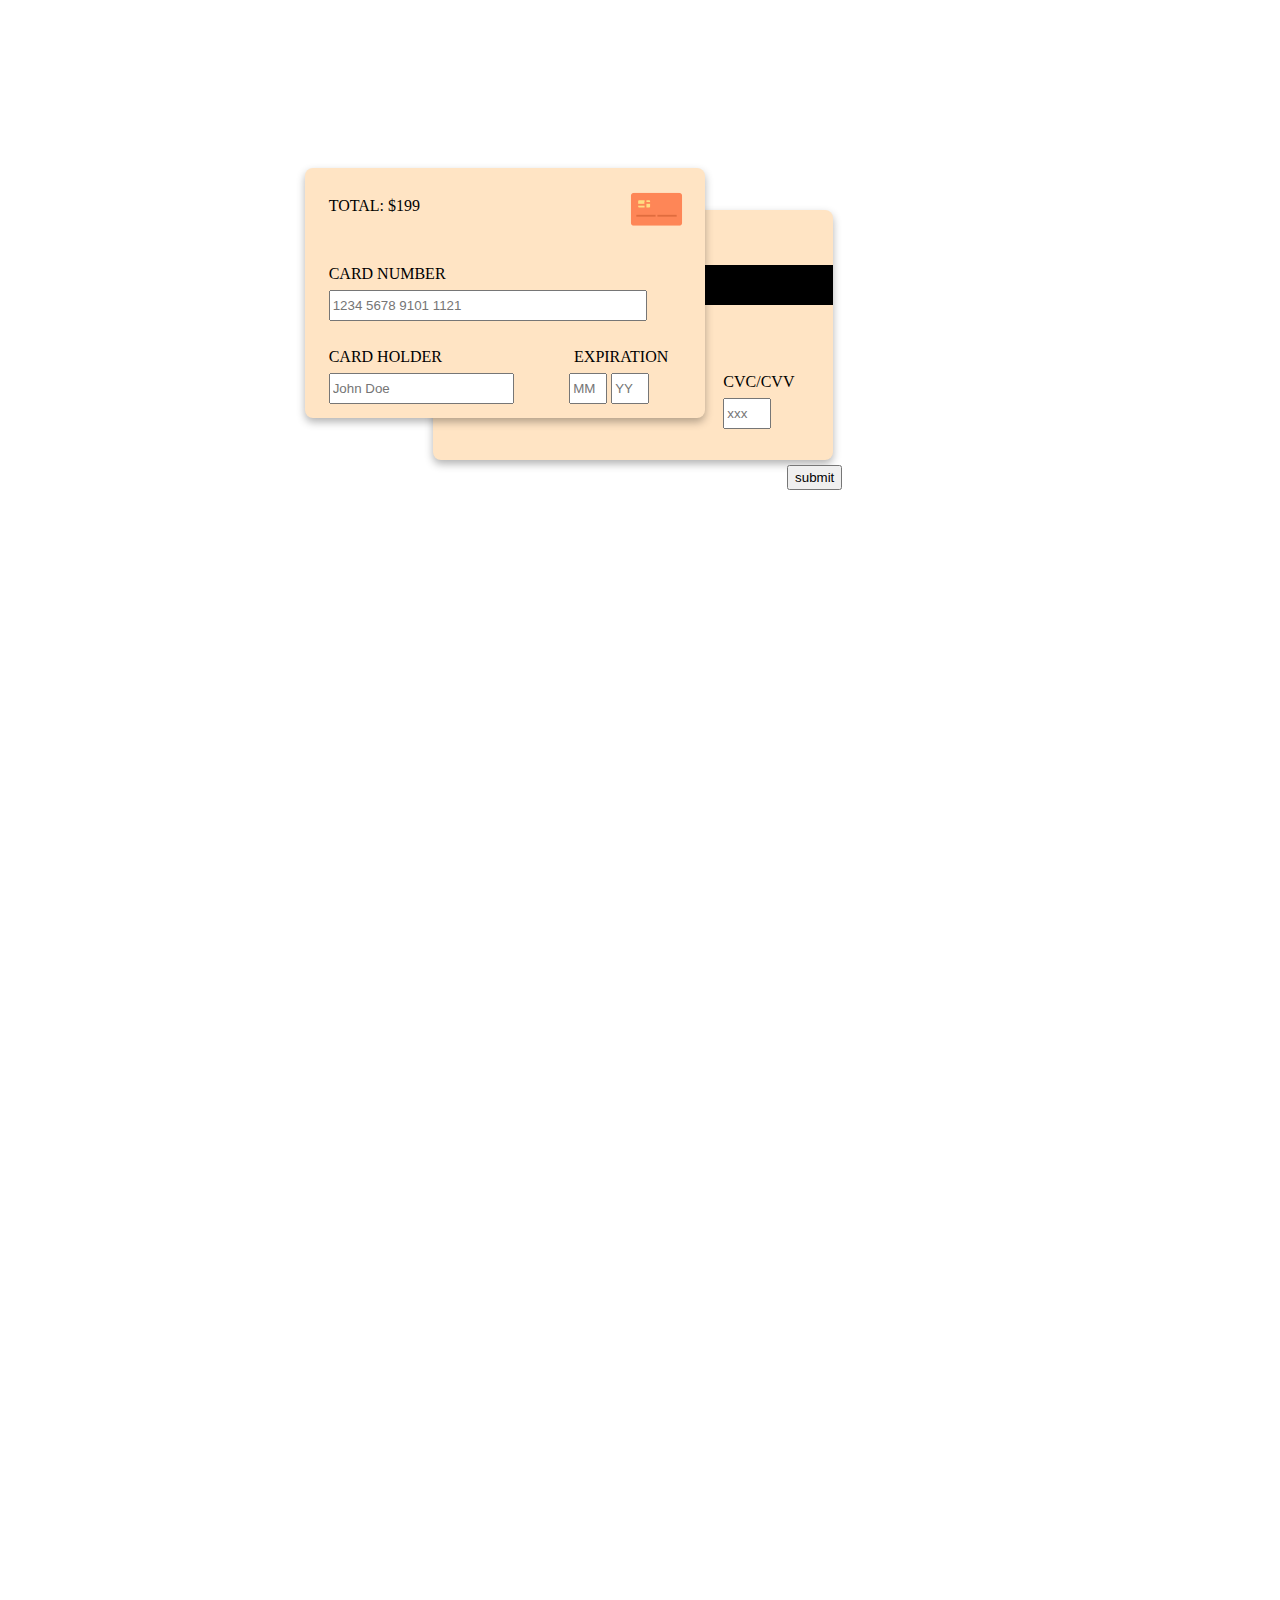
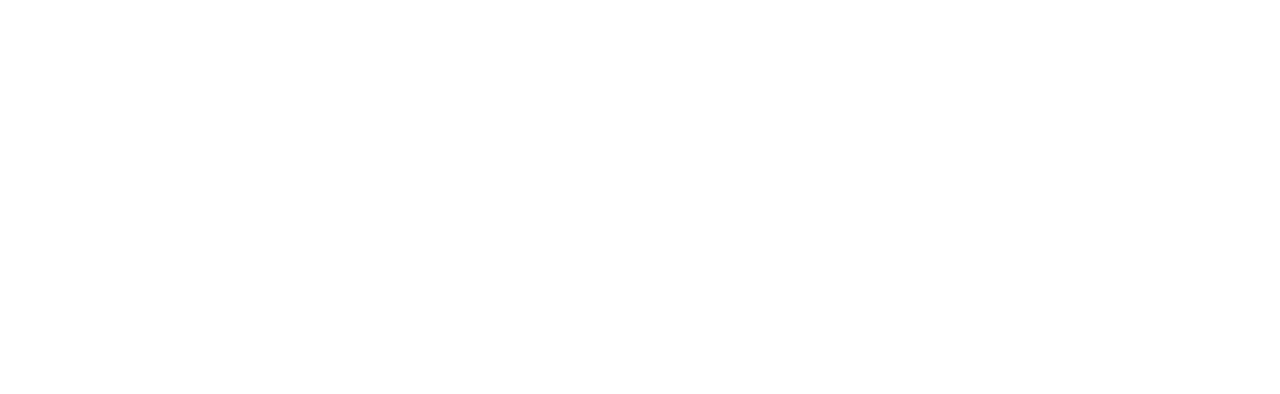
<file: creditcard/index.html>
<!DOCTYPE html>
<html lang="en">
<head>
    <meta charset="UTF-8">
    <meta http-equiv="X-UA-Compatible" content="IE=edge">
    <meta name="viewport" content="width=device-width, initial-scale=1.0">
    <title>Document</title>
    <link rel="icon" href="images/favicon.ico">
    <link rel="stylesheet" href="styles/style.css">
</head>
<body>
    <form action="#" method="post">
        <div class="front">
            <div id="total">
                <label for="total">TOTAL: $199</label>
            </div>

            <div id="images">
                <img class="card-image"src="[data-uri]" height="55px">
            </div>

            <div id="cardn">
                <label for="card-number">CARD NUMBER</label>
                <input type="text" placeholder="1234 5678 9101 1121">
            </div>

            <div id="card-holder">
                <label for="card-holder">CARD HOLDER</label>
                <input type="text" placeholder="John Doe">
            </div>

            <div id="expiration">
                <label for="expiration">EXPIRATION</label>
                <input type="text" id="expiration-mm" name="expiration-mm" placeholder="MM">
                <input type="text" id="expiration-yy" name="expiration-yy" placeholder="YY">
            </div>
        </div>

        <div class="back">
            <div id="black-line">

            </div>

            <div id="cvc-cvv">
                <label for="cvc/cvv">CVC/CVV</label> 
                <input type="text" placeholder="xxx">
            </div>
        </div>

        <div id="sub">
            <input type="submit" value="submit">
        </div>
    </form>
</body>
</html>
</file>
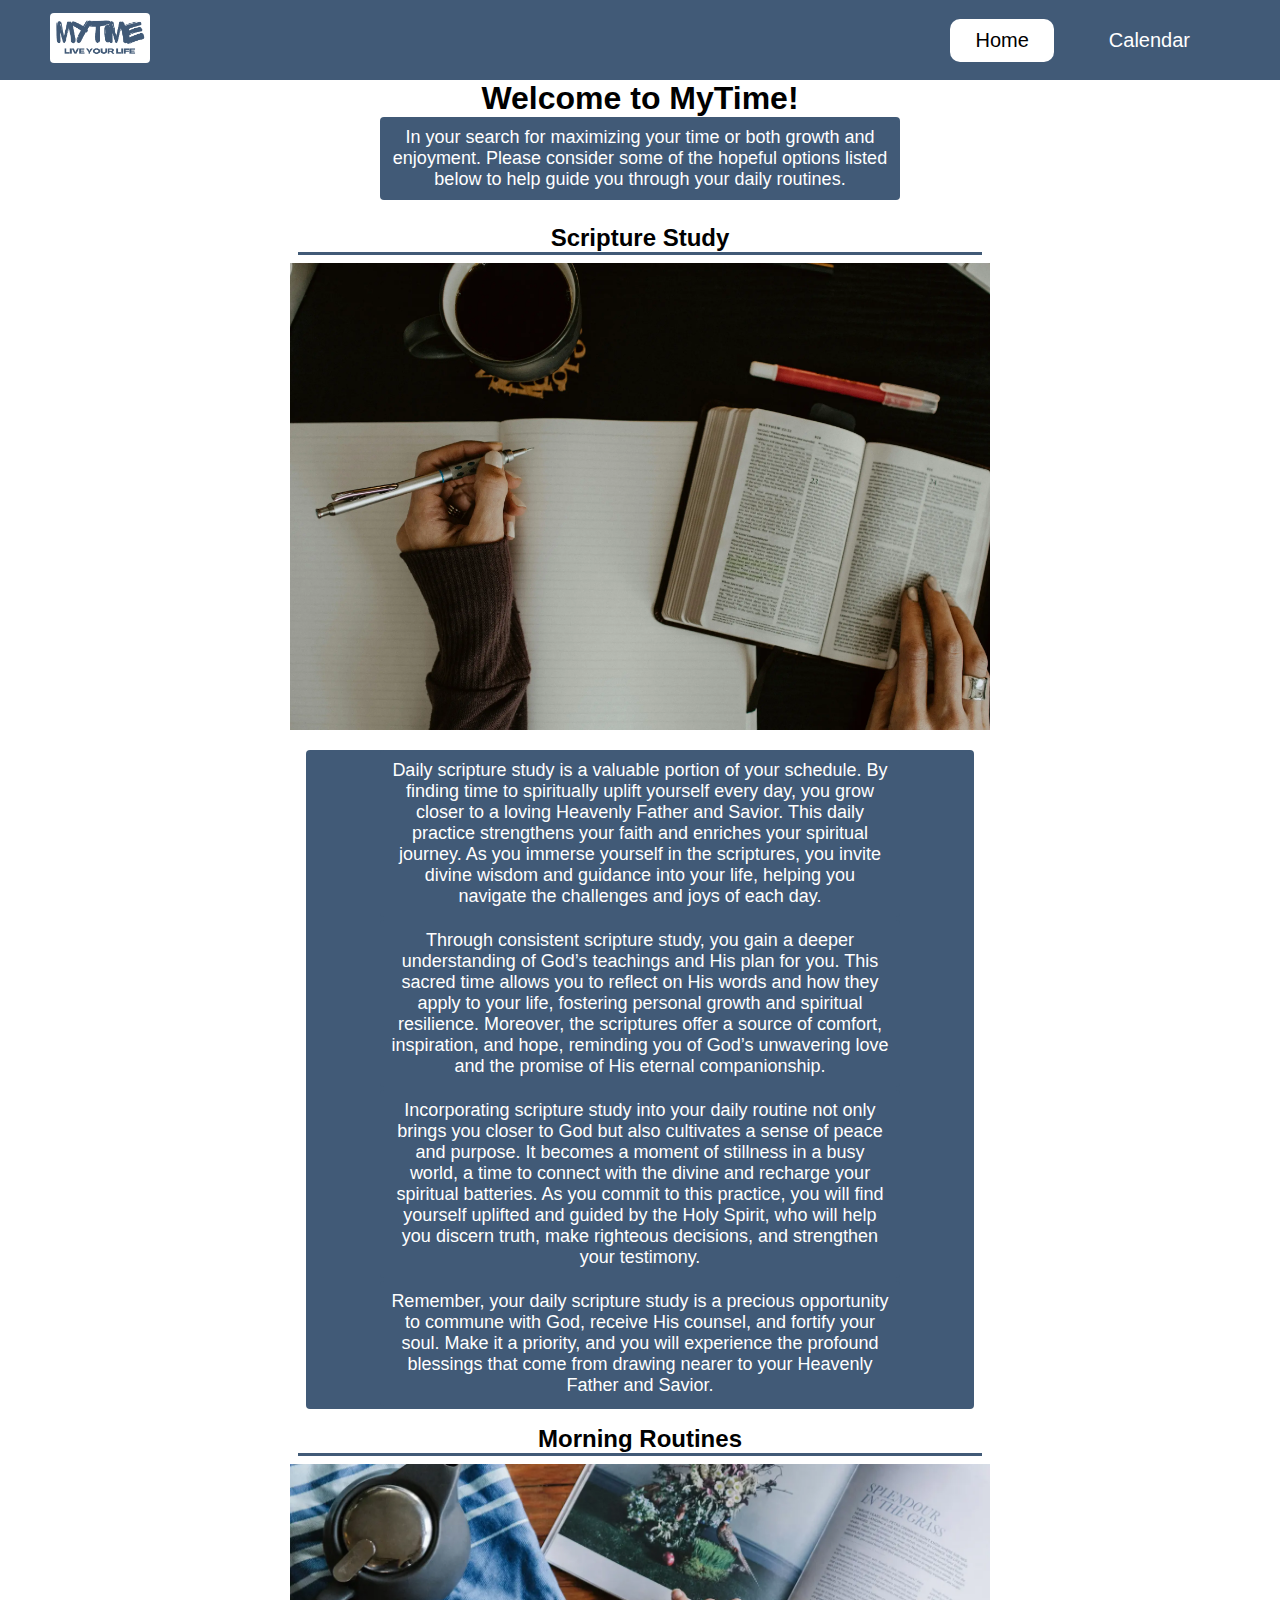
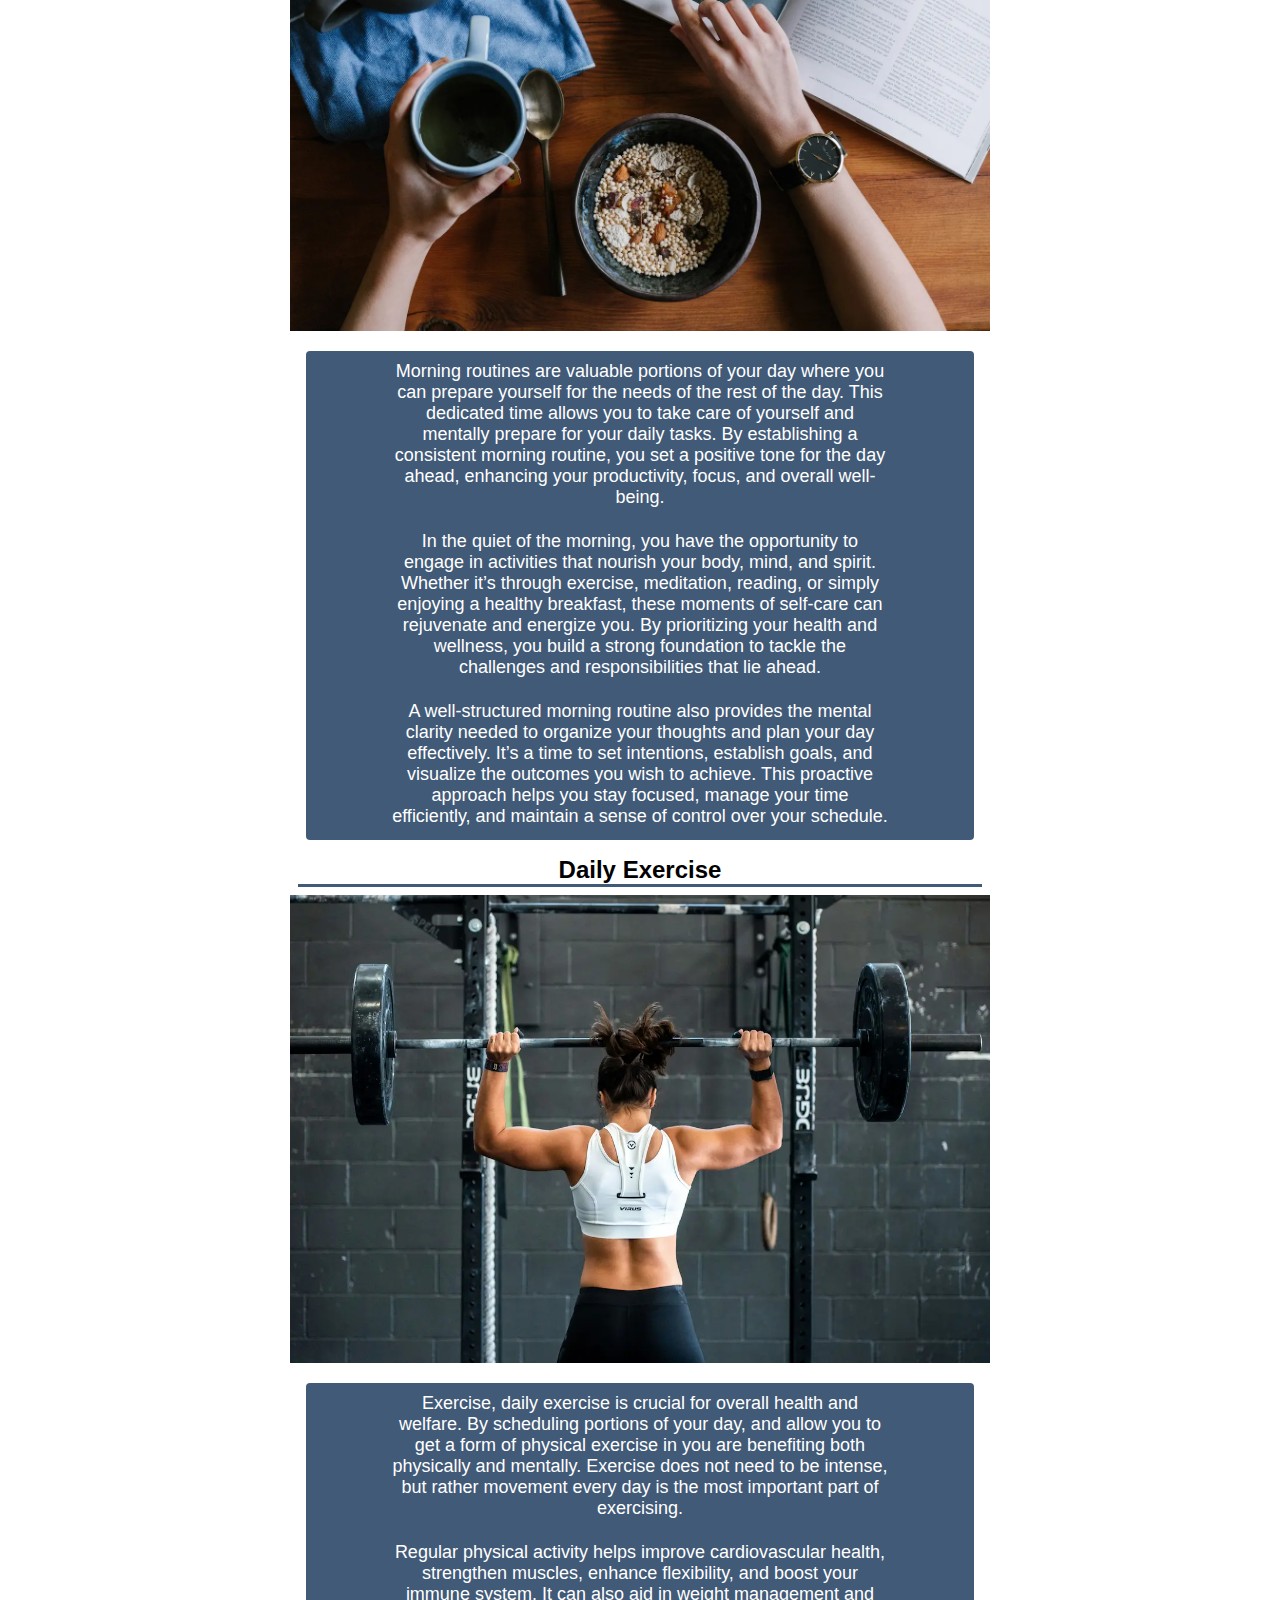
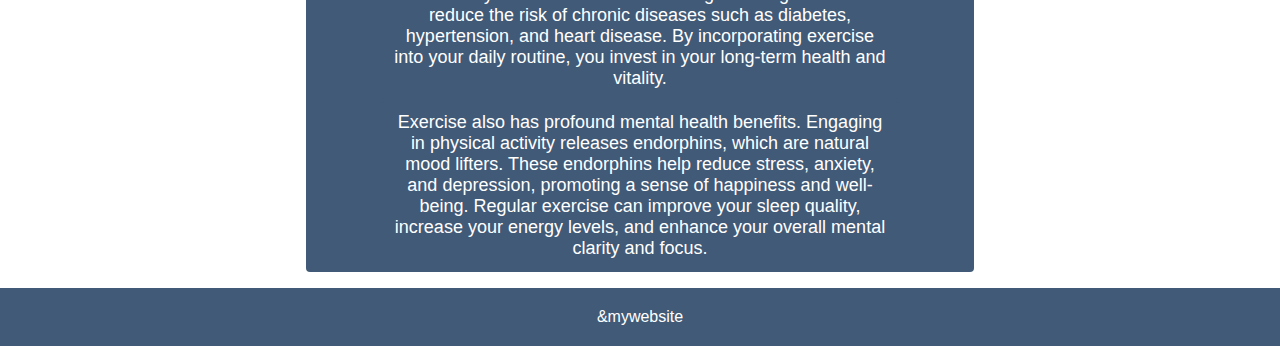
<file: final-project/index.html>
<!-- https://mosiahvb.github.io/wdd131/final-project/index.html -->

<!DOCTYPE html>
<html lang="en">
<head>
    <meta charset="UTF-8">
    <meta http-equiv="X-UA-Compatible" content="IE=edge">
    <meta name="viewport" content="width=device-width, initial-scale=1.0">
    <title>MyTime</title>

    <link rel="stylesheet" href="styles/header_footer.css">
    <link rel="stylesheet" href="styles/styles.css">
    <script src="scripts/header.js" defer></script>
</head>
<body>
    
    <header>
        <div class="logo"><img src="img/MYtime.png" alt="my time logo"></div>
        <div class="hamburger">
            <div class="line"></div>
            <div class="line"></div>
            <div class="line"></div>
        </div>

        <nav class="nav-bar">
            <ul>
                <li>
                    <a href="index.html" class="active">Home</a>
                </li>

                <li>
                    <a href="calendar.html">Calendar</a>
                </li>
            </ul>
        </nav>

    </header>


    <main>
        <h1>Welcome to MyTime!</h1>
        <p>In your search for maximizing your time or both growth and enjoyment. Please consider some of the hopeful options listed below to help guide you through your daily routines. </p>

        <section class="contant">
            <div>
                <h2>Scripture Study</h2>
                <img src="img/scripture-study.webp" alt="someone reading there scripts" loading="lazy">
                <section >
                    <p>Daily scripture study is a valuable portion of your schedule. By finding time to spiritually uplift yourself every day, you grow closer to a loving Heavenly Father and Savior. This daily practice strengthens your faith and enriches your spiritual journey. As you immerse yourself in the scriptures, you invite divine wisdom and guidance into your life, helping you navigate the challenges and joys of each day.</p>
                    <p>Through consistent scripture study, you gain a deeper understanding of God’s teachings and His plan for you. This sacred time allows you to reflect on His words and how they apply to your life, fostering personal growth and spiritual resilience. Moreover, the scriptures offer a source of comfort, inspiration, and hope, reminding you of God’s unwavering love and the promise of His eternal companionship.</p>
                    <p>Incorporating scripture study into your daily routine not only brings you closer to God but also cultivates a sense of peace and purpose. It becomes a moment of stillness in a busy world, a time to connect with the divine and recharge your spiritual batteries. As you commit to this practice, you will find yourself uplifted and guided by the Holy Spirit, who will help you discern truth, make righteous decisions, and strengthen your testimony.</p>
                    <p>Remember, your daily scripture study is a precious opportunity to commune with God, receive His counsel, and fortify your soul. Make it a priority, and you will experience the profound blessings that come from drawing nearer to your Heavenly Father and Savior.</p>
                </section>
            </div>

            <div>
                <h2>Morning Routines</h2>
                <img src="img/morning-routine.webp" alt="someone eating breakfast and reading a book" loading="lazy">
                <section >
                    <p>Morning routines are valuable portions of your day where you can prepare yourself for the needs of the rest of the day. This dedicated time allows you to take care of yourself and mentally prepare for your daily tasks. By establishing a consistent morning routine, you set a positive tone for the day ahead, enhancing your productivity, focus, and overall well-being.</p>
                    <p>In the quiet of the morning, you have the opportunity to engage in activities that nourish your body, mind, and spirit. Whether it’s through exercise, meditation, reading, or simply enjoying a healthy breakfast, these moments of self-care can rejuvenate and energize you. By prioritizing your health and wellness, you build a strong foundation to tackle the challenges and responsibilities that lie ahead.</p>
                    <p>A well-structured morning routine also provides the mental clarity needed to organize your thoughts and plan your day effectively. It’s a time to set intentions, establish goals, and visualize the outcomes you wish to achieve. This proactive approach helps you stay focused, manage your time efficiently, and maintain a sense of control over your schedule.</p>
                </section>
            </div>

            <div>
                <h2>Daily Exercise </h2>
                <img src="img/exercise.webp" alt="someone lifting weights" loading="lazy">
                <section >
                    <p>Exercise, daily exercise is crucial for overall health and welfare. By scheduling portions of your day, and allow you to get a form of physical exercise in you are benefiting both physically and mentally. Exercise does not need to be intense, but rather movement every day is the most important part of exercising.</p>
                    <p>Regular physical activity helps improve cardiovascular health, strengthen muscles, enhance flexibility, and boost your immune system. It can also aid in weight management and reduce the risk of chronic diseases such as diabetes, hypertension, and heart disease. By incorporating exercise into your daily routine, you invest in your long-term health and vitality.</p>
                    <p>Exercise also has profound mental health benefits. Engaging in physical activity releases endorphins, which are natural mood lifters. These endorphins help reduce stress, anxiety, and depression, promoting a sense of happiness and well-being. Regular exercise can improve your sleep quality, increase your energy levels, and enhance your overall mental clarity and focus.</p>
                </section>
            </div>

        </section>


    </main>


   <footer>
        <p>&mywebsite</p>
    </footer> 
    
</body>
</html>
</file>
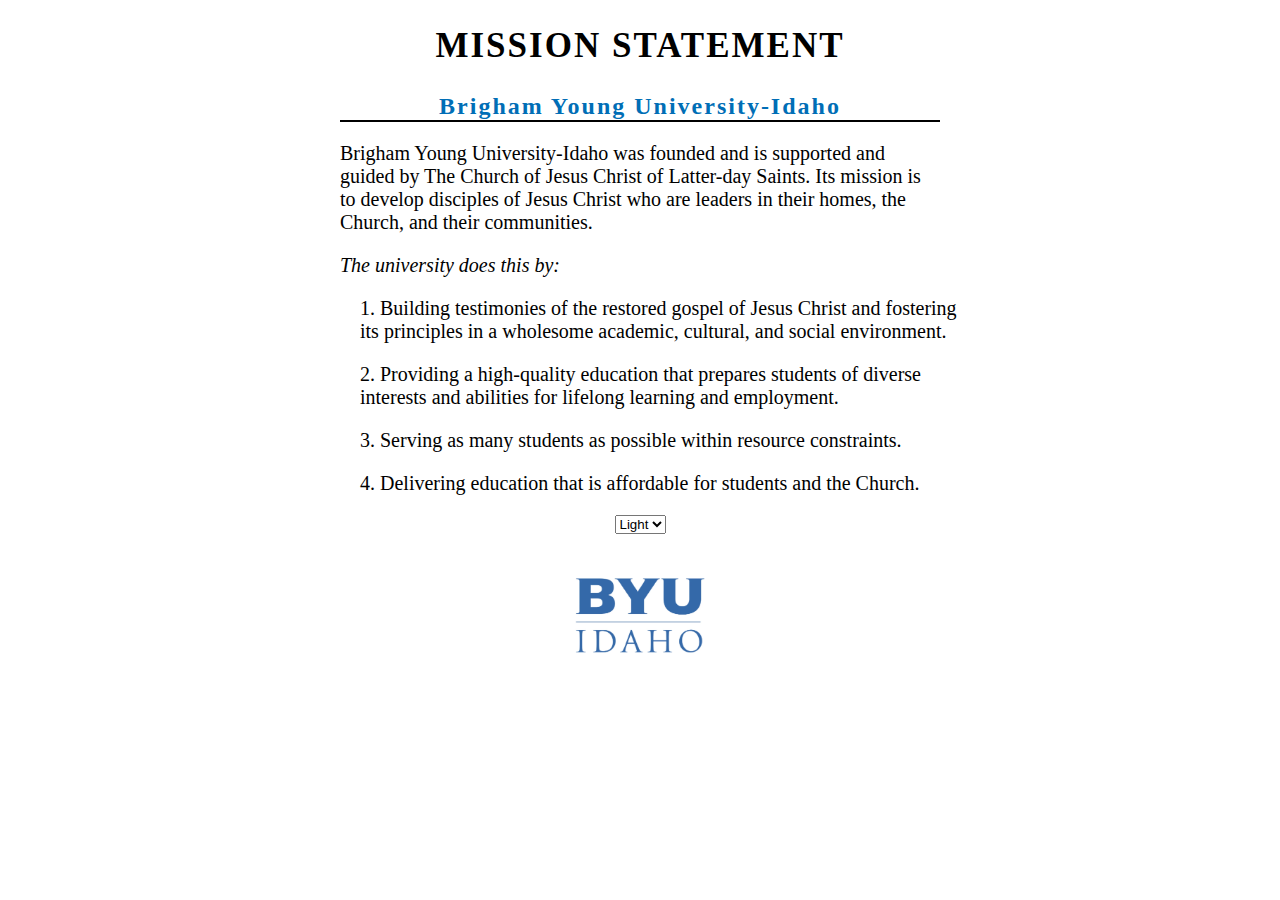
<file: mission/index.html>
<!--https://mosiahvb.github.io/wdd131/mission/-->
<!DOCTYPE html>
<html lang="en">
<head>
    <meta charset="UTF-8">
    <meta http-equiv="X-UA-Compatible" content="IE=edge">
    <meta name="viewport" content="width=device-width, initial-scale=1.0">
    <title> Mission Statement</title>
    <meta name="description" content="week, one assignment, mission statement! ">
    <meta name="author" content="Mosiah Valdez">
    <link rel="stylesheet" href="styles/styles.css">
    <script src="scripts/mission.js" defer></script>
</head>
<body>
    <header>
        <h1>MISSION STATEMENT</h1>
        <h2>Brigham Young University-Idaho</h2>
    </header>

    <body>
        <p>Brigham Young University-Idaho was founded and is supported and guided by The Church of Jesus Christ of Latter-day Saints. Its mission is to develop disciples of Jesus Christ who are leaders in their homes, the Church, and their communities.</p>
        
        <p class="italicized">The university does this by:</p>
        <div>
            <p>1. Building testimonies of the restored gospel of Jesus Christ and fostering its principles in a wholesome academic, cultural, and social environment.</p>
            <p>2. Providing a high-quality education that prepares students of diverse interests and abilities for lifelong learning and employment.</p>
            <p>3. Serving as many students as possible within resource constraints.</p>
            <p>4. Delivering education that is affordable for students and the Church.</p>
        </div>

        <select name="color" id="background-color">
            <option value="light">Light</option>
            <option value="dark">Dark</option>
        </select>
        
    </body>

    <footer>
        <img src="images/byui-logo_blue.webp" alt="Brigham Young University logo">
    </footer>
</body>
</html>
</file>
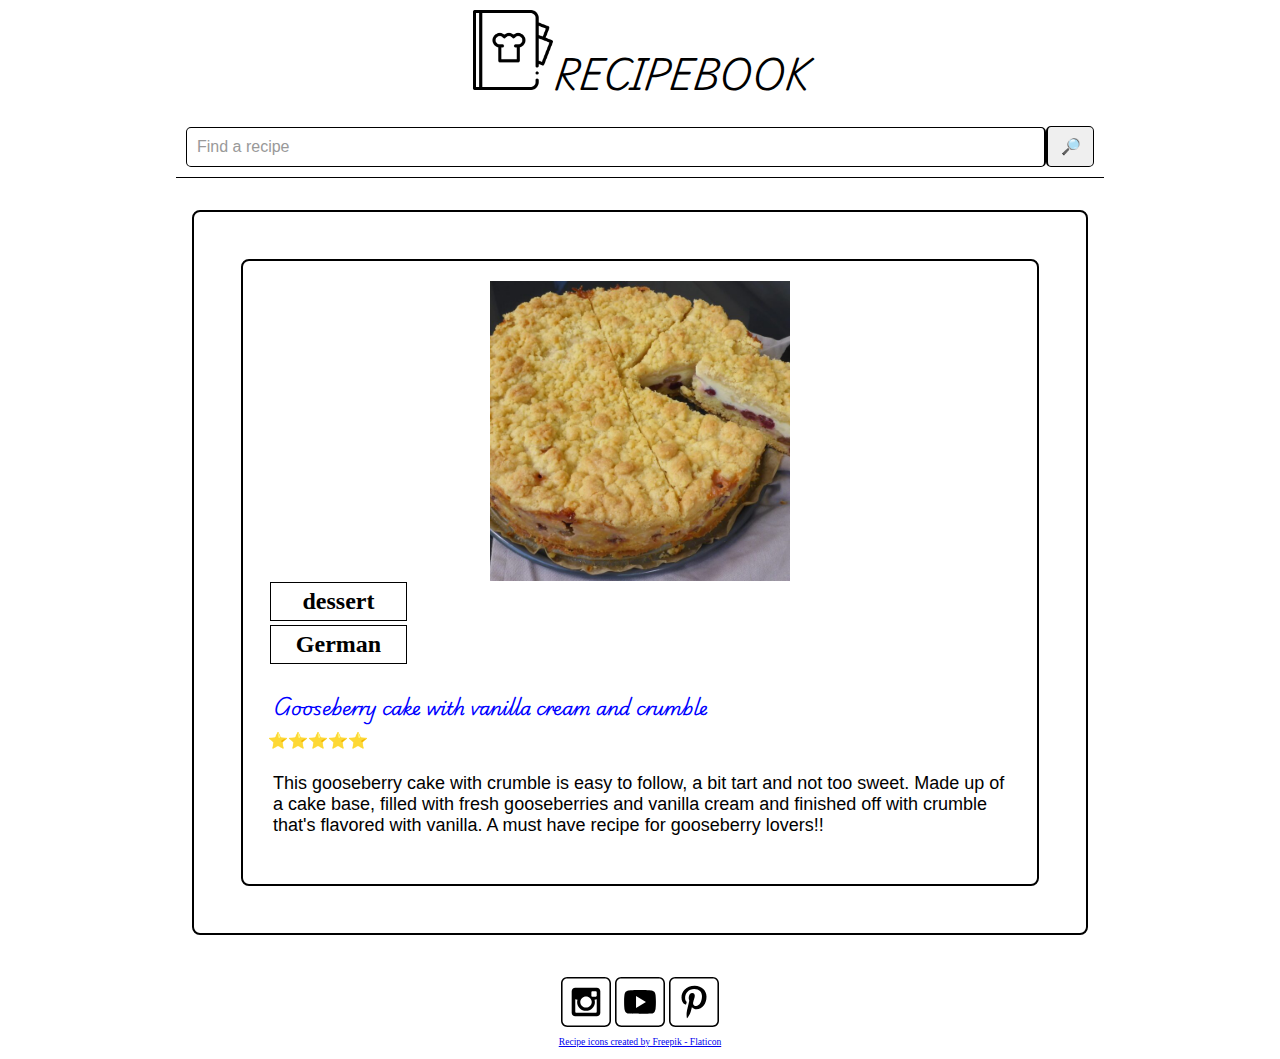
<file: recipes/index.html>
<!--https://mosiahvb.github.io/wdd131/recipes/index.html-->
<!DOCTYPE html>
<html lang="en">
<head>
    <meta charset="UTF-8">
    <meta http-equiv="X-UA-Compatible" content="IE=edge">
    <meta name="viewport" content="width=device-width, initial-scale=1.0">
    <title>recipes</title>
    <meta property="og:title" content="recipes">
    <meta property="og:type" content="website" />
    <meta property="og:description" content="this page holds recipes for a variety of delicious foods">
    <meta property="og:image" content="/Users/mosiahvaldez-bates/Desktop/Spring semester 2024/wdd-131/wdd131/recipes/images/apple-crisp.jpg">
    <meta property="og:url" content="https://mosiahvb.github.io/wdd131/recipes/index.html">
    <meta name="twitter:card" content="/Users/mosiahvaldez-bates/Desktop/Spring semester 2024/wdd-131/wdd131/recipes/images/black-beans-and-rice.jpg">
    <link rel="stylesheet" href="styles/recipes.css">
    <link rel="icon" href="images/favicon.ico">
    <script src="scripts/main.js" type="module" defer></script>

</head>
<body>
    <header>
        <img class="logo" src="images/recipe-book.png" alt="Image of a recipe book">
        <h1>RECIPEBOOK</h1>
    </header>

    <main>
        <form action="">
            <input type="text" id="search" placeholder="Find a recipe">
            <button type="submit" id="submit">🔎</button>
        </form>


        <div class="recipes" id="recipes">
            
        </div>

    </main>

    <footer>
        <div class="social">
            <!-- Social media icons provided under CC from https://www.iconfinder.com/AlfredoCreates  -->
            <a href="#"><img src="images/instagram_icon.svg" alt="instagram icon"></a>
            <a href="#"><img src="images/youtube_icon.svg" alt="youtube icon"></a>
            <a href="#"><img src="images/pinterest_icon.svg" alt="pinterest icon"></a>
        </div>

        <div class="link">
            <a href="https://www.flaticon.com/free-icons/recipe" title="recipe icons">Recipe icons created by Freepik - Flaticon</a>
        </div> 
    </footer>
</body>
</html>
</file>
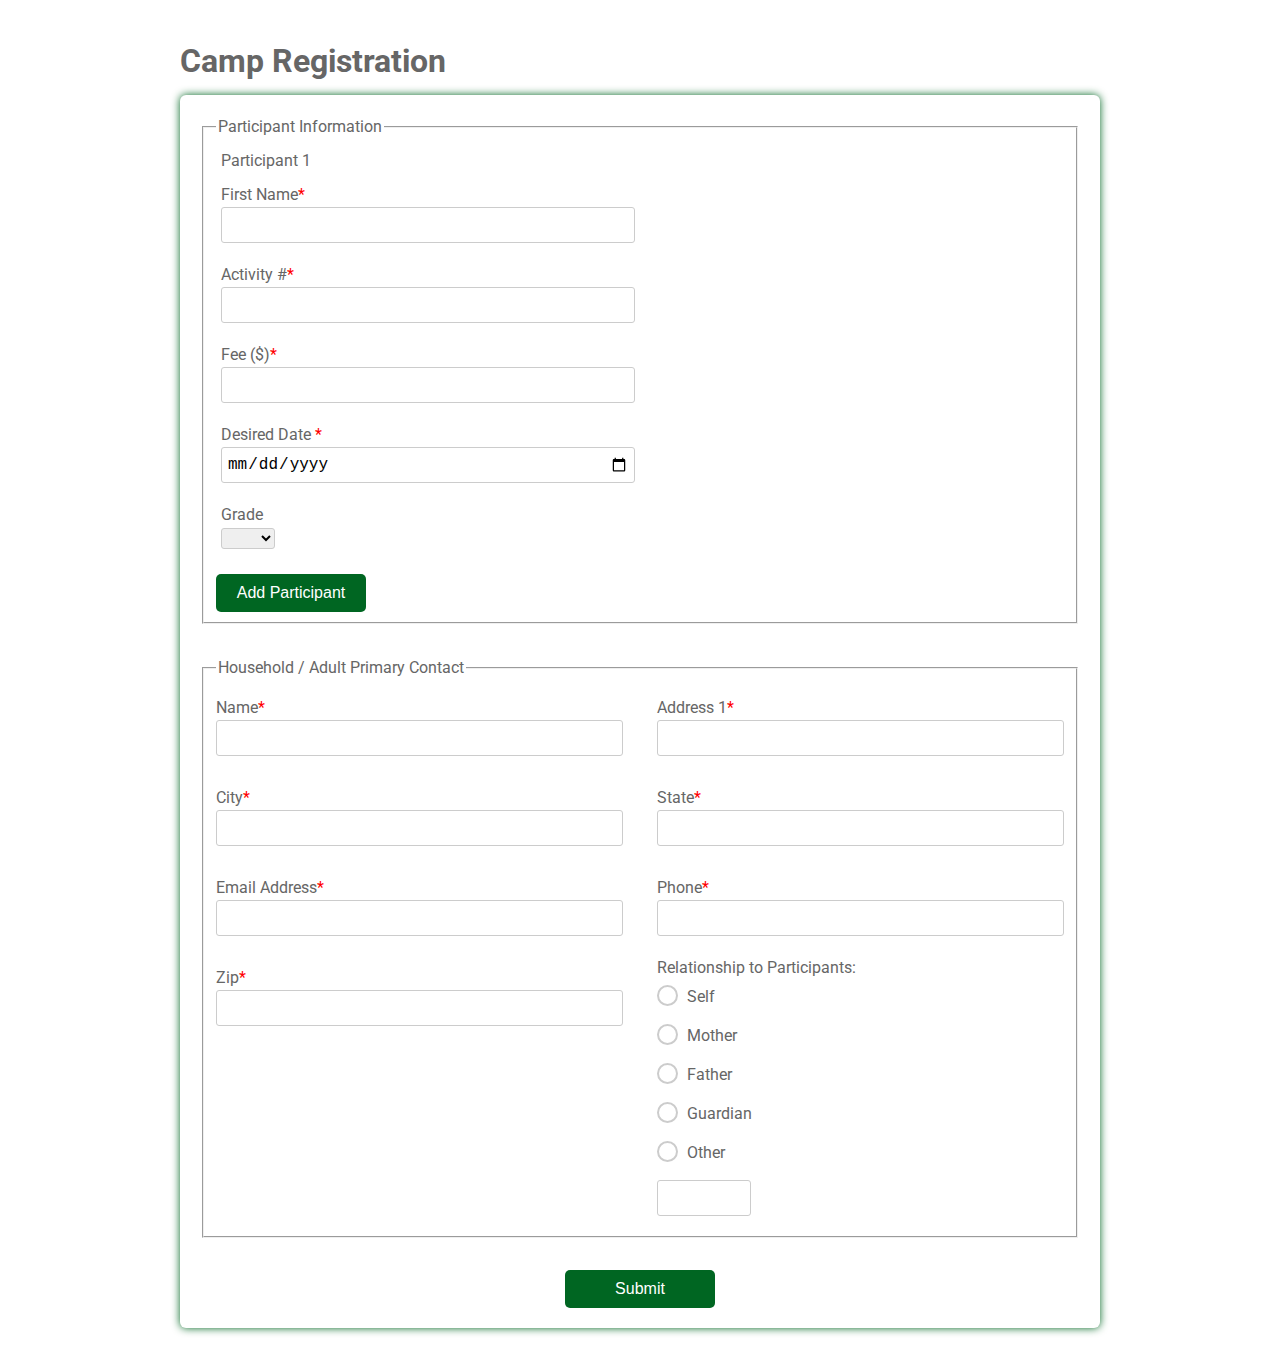
<file: register/index.html>
<!DOCTYPE html>
<html>
  <!--https://mosiahvb.github.io/wdd131/register/index.html-->
  <head>
    <title>Camp Registration</title>
    <meta charset="UTF-8">
    <meta http-equiv="X-UA-Compatible" content="IE=edge">
    <meta name="viewport" content="width=device-width, initial-scale=1.0">
    <link rel="icon" href="images/favicon.ico">
    <link
      href="https://fonts.googleapis.com/css?family=Roboto:300,400,500,700"
      rel="stylesheet"
    />
    <link rel="stylesheet" href="styles/register.css" />
    <script src="scripts/register.js" type="module"></script>
  </head>
  <body>
    <div class="testbox">
      <h1>Camp Registration</h1>
      <form>
        <fieldset class="participants" id="participants">
          <legend>Participant Information</legend>
          <section class="participant1">
            <p>Participant 1</p>
            <div class="item">
              <label for="fname"> First Name<span>*</span></label>
              <input id="fname" type="text" name="fname" value="" required />
            </div>
            <div class="item activities">
              <label for="activity">Activity #<span>*</span></label>
              <input id="activity" type="text" name="activity" />
            </div>
            <div class="item">
              <label for="fee">Fee ($)<span>*</span></label>
              <input id="fee" type="number" name="fee" />
            </div>
            <div class="item">
              <label for="date">Desired Date <span>*</span></label>
              <input id="date" type="date" name="date" />
            </div>
            <div class="item">
              <p>Grade</p>
              <select>
                <option selected value="" disabled selected></option>
                <option value="1">1st</option>
                <option value="2">2nd</option>
                <option value="3">3rd</option>
                <option value="4">4th</option>
                <option value="5">5th</option>
                <option value="6">6th</option>
                <option value="7">7th</option>
                <option value="8">8th</option>
                <option value="9">9th</option>
                <option value="10">10th</option>
                <option value="11">11th</option>
                <option value="12">12th</option>
              </select>
            </div>
          </section>
          <!-- ADDING THE NEW Section here -->

          <button type="button" id="add">Add Participant</button>
        </fieldset>

        <fieldset>
          <legend>Household / Adult Primary Contact</legend>
          <div class="columns">
            <div class="item">
              <label for="adult_name">Name<span>*</span></label>
              <input id="adult_name" type="text" name="adult_name" />
            </div>

            <div class="item">
              <label for="address1">Address 1<span>*</span></label>
              <input id="address1" type="text" name="address1" />
            </div>

            <div class="item">
              <label for="city">City<span>*</span></label>
              <input id="city" type="text" name="city" />
            </div>
            <div class="item">
              <label for="state">State<span>*</span></label>
              <input id="state" type="text" name="state" />
            </div>
            <div class="item">
              <label for="eaddress">Email Address<span>*</span></label>
              <input id="eaddress" type="text" name="eaddress" />
            </div>
            <div class="item">
              <label for="phone">Phone<span>*</span></label>
              <input id="phone" type="tel" name="phone" />
            </div>
            <div class="item">
              <label for="zip">Zip<span>*</span></label>
              <input id="zip" type="text" name="zip" />
            </div>

            <div class="question">
              <label>Relationship to Participants:</label>
              <div class="question-answer">
                <div>
                  <input
                    type="radio"
                    value="self"
                    id="radio_3"
                    name="relationship"
                  />
                  <label for="radio_3" class="radio"><span>Self</span></label>
                </div>
                <div>
                  <input
                    type="radio"
                    value="mother"
                    id="radio_4"
                    name="relationship"
                  />
                  <label for="radio_4" class="radio"><span>Mother</span></label>
                </div>
                <div>
                  <input
                    type="radio"
                    value="father"
                    id="radio_5"
                    name="relationship"
                  />
                  <label for="radio_5" class="radio"><span>Father</span></label>
                </div>
                <div>
                  <input
                    type="radio"
                    value="guardian"
                    id="radio_6"
                    name="relationship"
                  />
                  <label for="radio_6" class="radio"
                    ><span>Guardian</span></label
                  >
                </div>
                <div>
                  <input
                    type="radio"
                    value="other"
                    id="radio_7"
                    name="relationship"
                  />
                  <label for="radio_7" class="radio"><span>Other</span></label>
                  <input type="text" />
                </div>
              </div>
            </div>
          </div>
        </fieldset>
        <div class="btn-block">
          <button type="submit" id="submitButton">Submit</button>
        </div>
      </form>
      <section id="summary"></section>
    </div>
  </body>
</html>
</file>
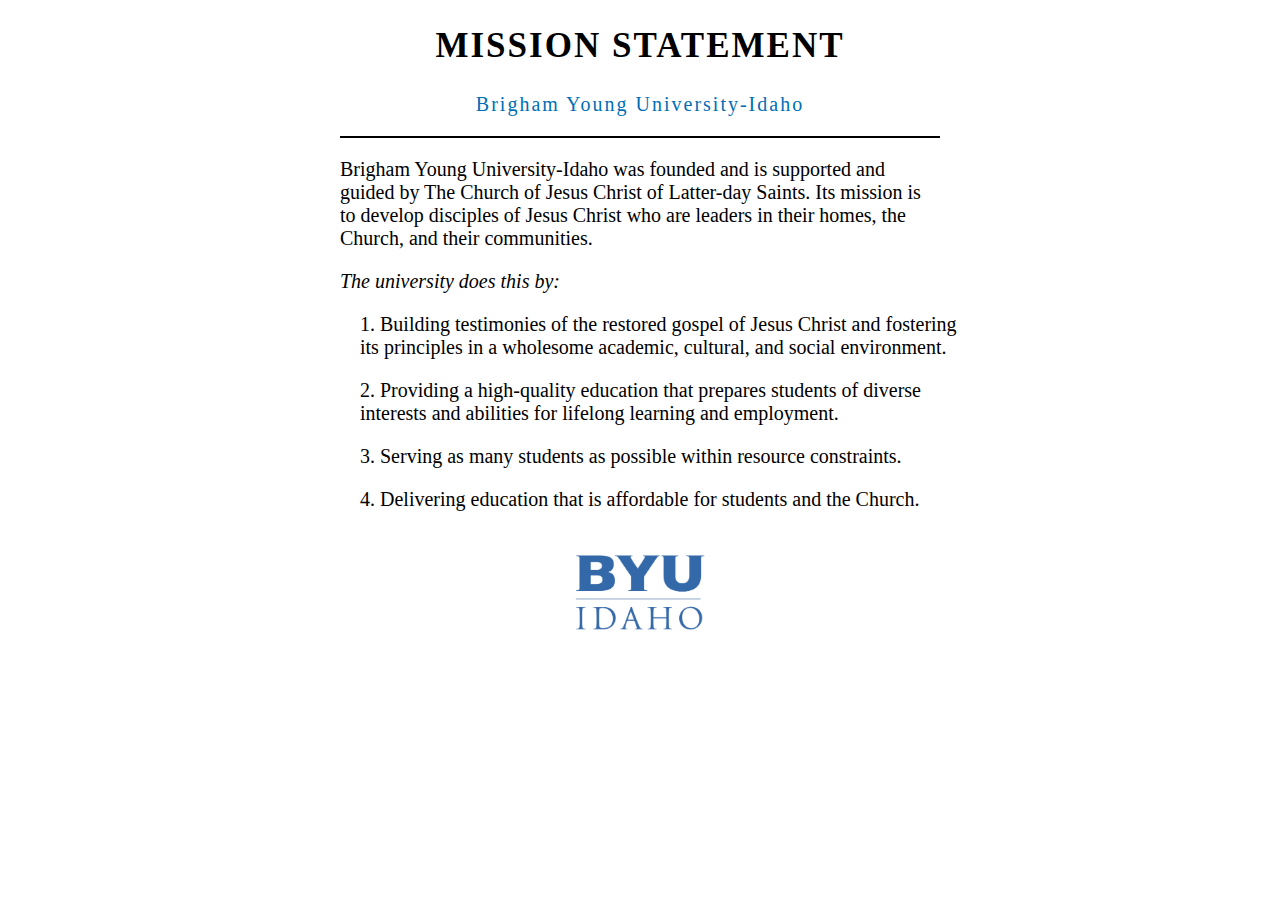
<file: w1/mission/index.html>
<!DOCTYPE html>
<html lang="en">
<head>
    <meta charset="UTF-8">
    <meta http-equiv="X-UA-Compatible" content="IE=edge">
    <meta name="viewport" content="width=device-width, initial-scale=1.0">
    <title> Mission Statement</title>
    <meta name="description" content="week, one assignment, mission statement! ">
    <meta name="author" content="Mosiah Valdez">
    <link rel="stylesheet" href="styles.css">
</head>
<body>
    <header>
        <h1>MISSION STATEMENT</h1>
        <p>Brigham Young University-Idaho</p>
    </header>

    <body>
        <p>Brigham Young University-Idaho was founded and is supported and guided by The Church of Jesus Christ of Latter-day Saints. Its mission is to develop disciples of Jesus Christ who are leaders in their homes, the Church, and their communities.</p>
        
        <p class="italicized">The university does this by:</p>
        <div>
            <p>1. Building testimonies of the restored gospel of Jesus Christ and fostering its principles in a wholesome academic, cultural, and social environment.</p>
            <p>2. Providing a high-quality education that prepares students of diverse interests and abilities for lifelong learning and employment.</p>
            <p>3. Serving as many students as possible within resource constraints.</p>
            <p>4. Delivering education that is affordable for students and the Church.</p>
        </div>
        
    </body>

    <footer>
        <img src="images/byui-logo_blue.webp" alt="Brigham Young University logo">
    </footer>
</body>
</html>
</file>
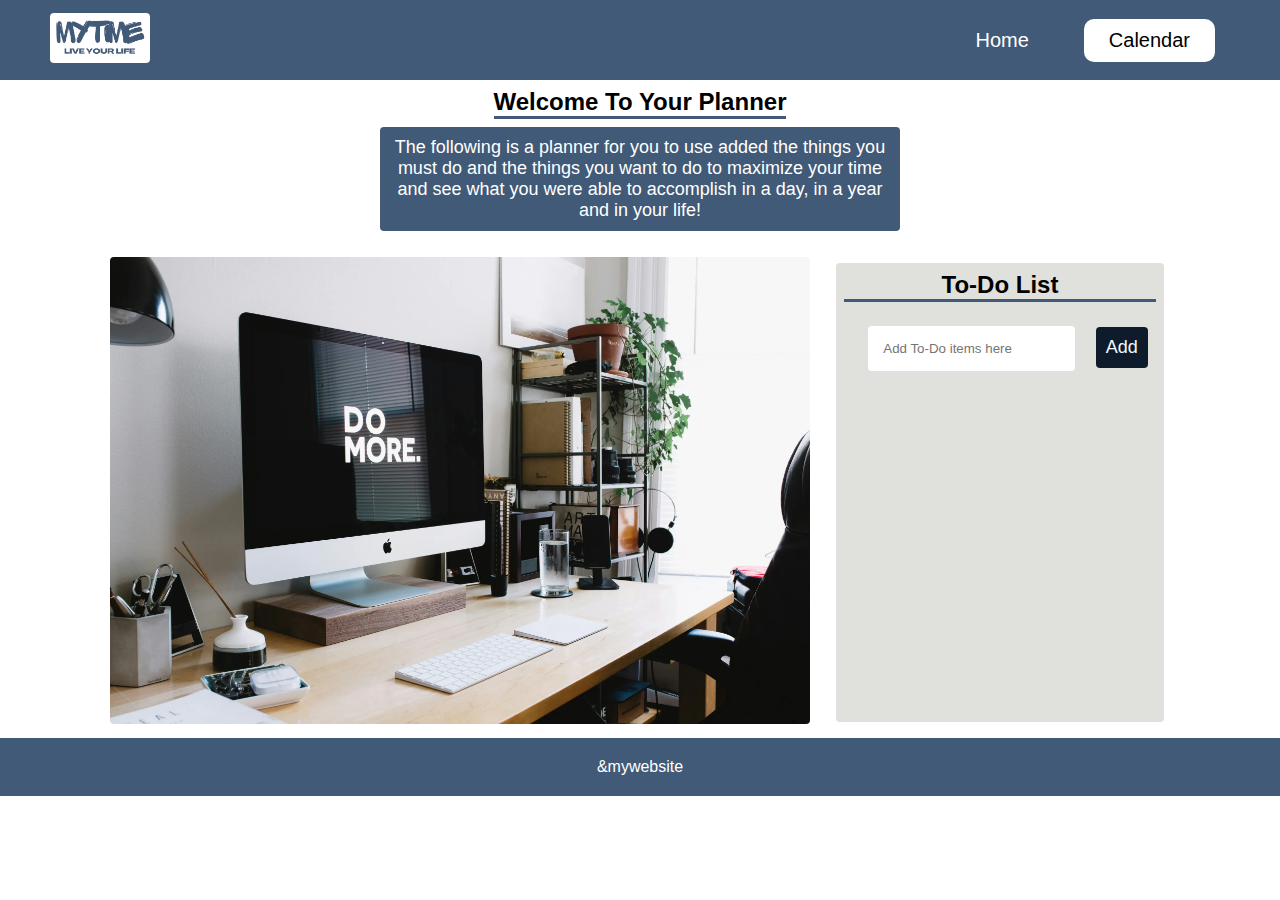
<file: final-project/calendar.html>
<!DOCTYPE html>
<html lang="en">
<head>
    <meta charset="UTF-8">
    <meta http-equiv="X-UA-Compatible" content="IE=edge">
    <meta name="viewport" content="width=device-width, initial-scale=1.0">
    <title>MyTime</title>

    <link rel="stylesheet" href="styles/header_footer.css">
    <link rel="stylesheet" href="styles/styles.css">
    <script src="scripts/header.js" defer></script>
    <script src="scripts/calendar.js" defer></script>
</head>
<body>
    
    <header>
        <div class="logo"><img src="img/MYtime.png" alt="my time logo"></div>
        <div class="hamburger">
            <div class="line"></div>
            <div class="line"></div>
            <div class="line"></div>
        </div>

        <nav class="nav-bar">
            <ul>
                <li>
                    <a href="index.html">Home</a>
                </li>

                <li>
                    <a href="calendar.html" class="active">Calendar</a>
                </li>
            </ul>
        </nav>

    </header>


    <main>
         
        <h2>Welcome To Your Planner</h2>
        <p>The following is a planner for you to use added the things you must do and the things you want to do to maximize your time and see what you were able to accomplish in a day, in a year and in your life!</p>
        
        <section class="main-container">
            <div class="inspiration">
                <img src="img/Inspiration.webp" alt="Image of a computer screen saying two more">

            </div>

            <div class="todo-app">
                <h2>To-Do List</h2>
                <div class="row">
                    <input type="text" id="input-box" placeholder="Add To-Do items here">
                    <button onclick="addTask()">Add</button>
                </div>

                <ul id="list-container">
                    
                </ul>
            </div>
        </section>
    </main>


   <footer>
        <p>&mywebsite</p>
    </footer> 
    
</body>
</html>
</file>
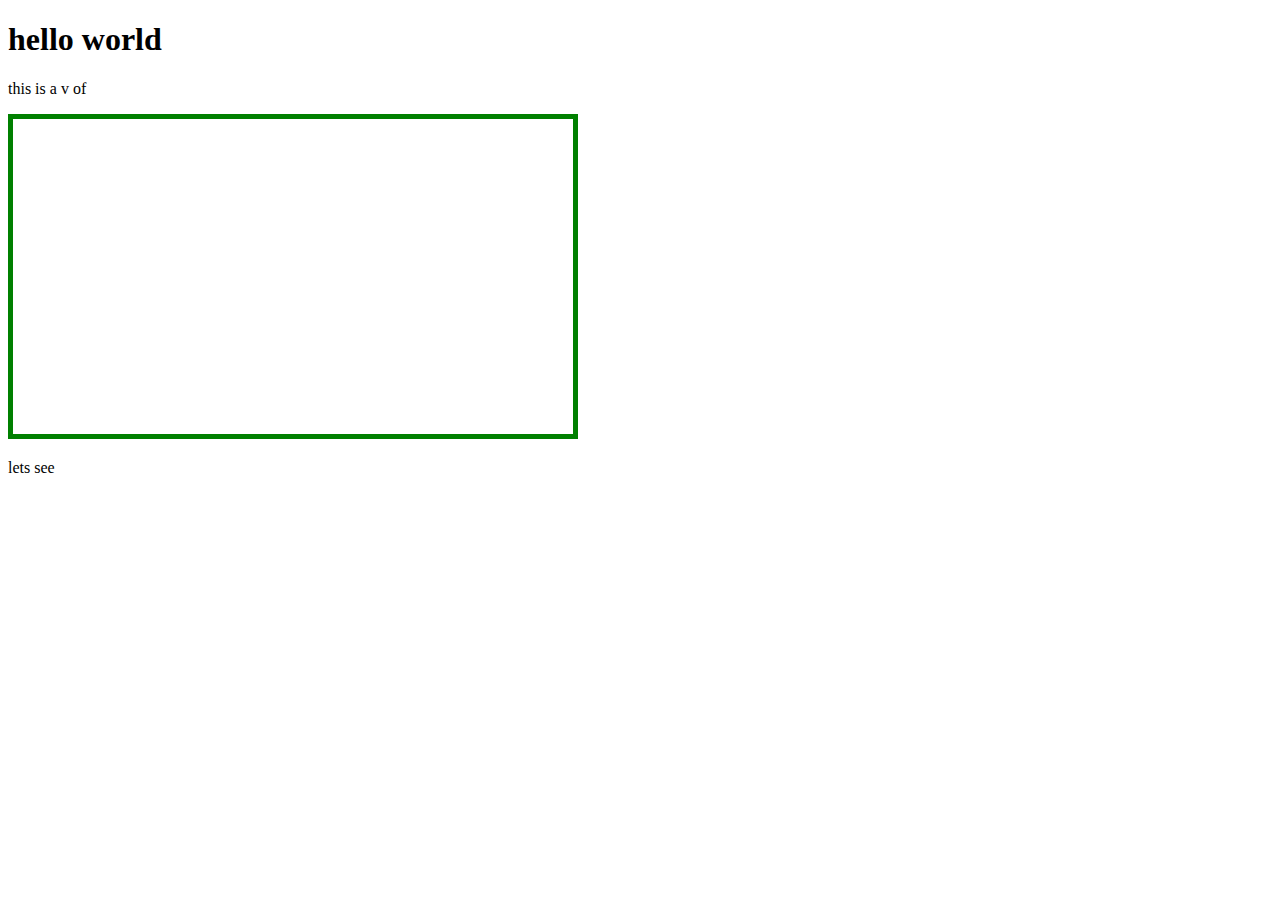
<file: testing/test.html>
<!DOCTYPE html>
<html lang="en">
<head>
    <meta charset="UTF-8">
    <meta http-equiv="X-UA-Compatible" content="IE=edge">
    <meta name="viewport" content="width=device-width, initial-scale=1.0">
    <title>Document</title>
    <link rel="stylesheet" href="style.css">
</head>
<body>
    <header>
        <h1>hello world</h1>
    </header>

    <main>
        <p>this is a v of</p>
        <div class="v">
            <iframe id="vi" width="560" height="315" src="https://www.youtube.com/embed/iPzOoNjT-yw?si=XrN-oAumlCpWqm1x" title="YouTube video player" frameborder="0" allow="accelerometer; autoplay; clipboard-write; encrypted-media; gyroscope; picture-in-picture; web-share" referrerpolicy="strict-origin-when-cross-origin" allowfullscreen></iframe>
        </div>
        <p>lets see</p>
    </main>

    <footer>

    </footer>
</body>
</html>
</file>
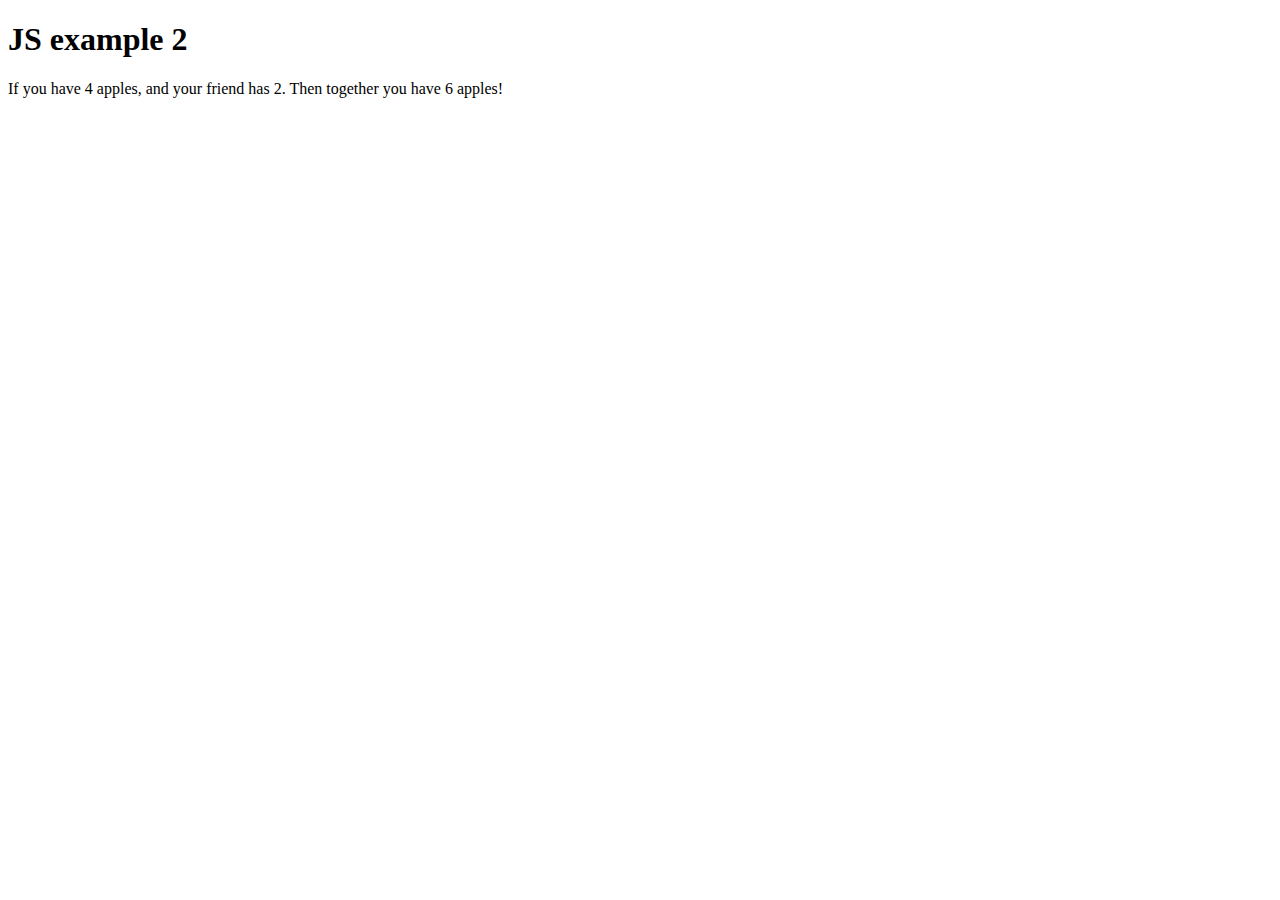
<file: w1/try2.html>
<!DOCTYPE html>
<html lang="en">
<head>
    <meta charset="UTF-8">
    <meta http-equiv="X-UA-Compatible" content="IE=edge">
    <meta name="viewport" content="width=device-width, initial-scale=1.0">
    <title>Document</title>
    <script src="scripts/try2.js" defer></script>
</head>
<body>
    <h1> JS example 2</h1>
    <p>If you have <span id="myAppleElement"></span> apples, and your friend has <span id="friendAppleElement"></span>. Then together you have <span id="totalApplesElement"></span> apples!</p>
</body>
</html>
</file>
<file: creditcard/styles/style.css>
body {
    display: grid;
    grid-template-columns: 1fr 1fr 1fr;
    grid-template-rows: 1fr 1fr 1fr 1fr;
    gap: 10px;
}

form{
    display: grid;
    grid-column: 2;
    grid-row: 1;
}

.front{
    position: relative;
    background-color: bisque;
    display: grid;
    grid-template-columns: 1fr 1fr 1fr;
    grid-template-rows: 1fr 1fr 1fr;
    max-width: 400px;
    height: 250px;
    align-items: center;
    justify-content: center;
    border-radius: 8px;
    margin-left: -8rem;
    margin-bottom: -13rem;
    margin-top: 10rem;
    box-shadow: 0 4px 8px rgba(0, 0, 0, 0.3);
}

.back{
    
    background-color: bisque;
    display: grid;
    grid-template-columns: 1fr 1fr 1fr;
    grid-template-rows: 1fr 1fr 1fr 1fr 1fr;
    max-width: 400px;
    height: 250px;
    align-items: center;
    justify-content: center;
    border-radius: 8px;
    margin-right: -8rem;
    box-shadow: 0 4px 8px rgba(0, 0, 0, 0.3);
}

#black-line {
    display: grid;
    grid-column: 1/4;
    grid-row: 2;
    height: 40px;
    width: 400;
    background-color: black;
}
#cvc-cvv{
    display: grid;
    grid-row: 4;
    grid-column: 3;
    margin-bottom: -2rem;
}
#cvc-cvv input{
    width: 40px;
}

label, input{
    margin-left: 1.5rem;
    height: 25px;
    
}

#total {
    grid-column: 1;
    grid-row: 1;
}

#images{
    grid-column: 3/4;
    grid-row: 1;
    text-align: center;
}

#cardn{
    grid-column: 1/4;
    grid-row: 2;
}
#cardn input{
    width: 310px;
}

#card-holder{
    grid-column: 1;
    grid-row: 3;
}
#expiration {
    text-align: center;
    grid-column: 2/4;
    grid-row: 3;
}
#expiration input{
    width: 30px;
    margin: 0;
}
label {
    display: block;
}

.back{
    background-color: bisque;
}

#sub {
    text-align: right;
    padding: 5px;
}
</file>
<file: final-project/styles/header_footer.css>
* {
    margin: 0;
    padding: 0;
}
body {
    background-color: white;
    font-family: Helvetica, sans-serif;
}

header {
    width: 100%;
    height: 80px;
    background-color: #415A77;
    display: flex;
    align-items: center;
    justify-content: space-between;
    padding: 0 100px;
    box-sizing: border-box;
}
.logo {
    max-width: 100px;
    
}
.logo img {
    width: 100%;
    height: auto;
    border-radius: 4px;
}
.hamburger {
    display: none;
}
.nav-bar ul {
    list-style: none;
    display: flex;
}
.nav-bar ul li a {
    text-decoration: none;
    display: block;
    color: white;
    font-size: 20px;
    padding: 10px 25px;
    border-radius: 10px;
    transition: 0.2s;
    margin: 0 5px;
}
.nav-bar ul li a:hover {
    color: black;
    background: white;
}
.nav-bar ul li a.active {
    color: black;
    background: white;
}
@media only screen and (max-width: 1320px) {
    header {
        padding: 0 50px;
    }
}
@media only screen and (max-width: 1100px) {
    header {
        padding: 0 30px;
    }
}
@media only screen and (max-width: 900px) {
    .hamburger {
        display: block;
        cursor: pointer;
    }
    .hamburger .line {
        width: 30px;
        height: 3px;
        background: white;
        margin: 6px 0;
    }
    .nav-bar {
        height: 0px;
        position: absolute;
        top: 80px;
        left: 0;
        right: 0;
        width: 100vw;
        background: #778DA9;
        transition: 0.5s;
        overflow: hidden;
    }

    .nav-bar.active {
        height: 450px;
    }
    .nav-bar ul {
        display: block;
        width: fit-content;
        margin: 80px auto 0 auto;
        text-align: center;
        transition: 0.5s;
        opacity: 0;
    }
    .nav-bar.active ul {
        opacity: 1;
    }
    .nav-bar ul li a {
        margin-bottom: 12px;
    }
}


/* Footer */
footer {
    background-color: #415A77;
    color: white;
    text-align: center;
    padding: 20px;
}
</file>
<file: final-project/styles/styles.css>
main {
    display: flex;
    justify-content: center;
    align-items: center;
    text-align: center;
    flex-direction: column;
    font-family: Helvetica, sans-serif;
}

main h2{
    border-bottom: 3px solid #415A77;
    margin: 0.5rem;
}
main p {
    background-color: #415A77;
    padding: 10px;
    max-width: 500px;
    border-radius: 4px;
    color: white;
    margin-bottom: 1rem;
    font-size: 18px;
}
main img {
    max-width: 700px;
    width: 100%;
    height: auto;

}

.contant section {
    background-color: #415A77;
    display: flex;
    flex-direction: column;
    justify-content: center;
    align-items: center;
    text-align: center;
    margin: 1rem;
    border-radius: 4px;
}
.contant section p {
    margin-bottom: 0.2rem;
}

.main-container {
    display: grid;
    grid-template-columns: 1fr 1fr 1fr;
}
.main-container div {
    text-align: center;
}

.inspiration {
    grid-column: 1/3;
    padding: 10px;
}
.inspiration img {
    width: 100%;
    border-radius: 4px;
}

li {
    padding: 10px;
}
input {
    
    margin: 1rem;
}

.todo-app {
    background-color: #E0E1DD;
    margin: 1rem;
    border-radius: 4px;
    grid-column: 3;
}
.todo-app ul li {
    list-style-type: none;
    padding: 8px;
    margin: 0.5rem;
    background-color: white;
    display: flex;
    justify-content: space-between;
    align-items: center;
    border-radius: 4px;
    font-size: large;
}
.checked label{
    text-decoration: line-through;
    color: gray;
}

.checkbox-container {
    display: flex;
    align-items: center;
}
.delete-btn {
    cursor: pointer;
    background-color: #ff4d4d;
    color: white;
    border: none;
    border-radius: 4px;
}
.delete-btn:hover {
    background-color: #ff1a1a;
}

input {
    flex: 1;
    border: none;
    outline: none;
    background: white;
    font-weight: 15px;
    padding: 15px;
    border-radius: 4px;
}
button {
    border: none;
    outline: none;
    background: #0D1B2A;
    color: aliceblue;
    font-size: large;
    cursor: pointer;
    border-radius: 4px;
    padding: 10px;
}



@media screen and (max-width: 890px) {

    .inspiration {
        display: none;
    }
    .todo-app {
        grid-column: 1/4;
    }
}
</file>
<file: mission/styles/styles.css>
body, h1, p, div {
    margin: 0;
    padding: 0;
}

body {
    font-size: 20px;
    font-family: "Times New Roman", Times, serif;
}

header {
    text-align: center;
    margin: 0 auto 20px; 
    max-width: 600px; 
    border-bottom: 2px solid black;
}

h1 {
    padding: 20px;
    font-size: 35px;
    text-transform: uppercase; 
    letter-spacing: 2px;
    line-height: 1.5;
}

header h2 {
    color: #006EB6;
    margin: 0;
    letter-spacing: 2px;
    font-size: larger;
}

p {
    max-width: 600px;
    margin: 0 auto 20px; 
}

.italicized {
    font-style: italic;
}

div p{
    padding-left: 40px;
}

select {
    margin: 0 auto;
    display: block; 
}

.dark {
    background-color: #333;
    color:white;
}
.dark h2{
    color: lightblue;
}

footer {
    text-align: center; 
    margin-top: 40px; 
}

footer img {
    width: 150px;
}
</file>
<file: recipes/styles/recipes.css>
@import url('https://fonts.googleapis.com/css2?family=Playwrite+NZ:wght@100..400&display=swap');
:root {
    --primary-color: #1B98E0;
    --secondary-color: #59c3c3;
    --text-dark: #333;
    --text-light: #ebebeb;
    --primary-font: Playwrite NZ, Arial;
    --secondary-font: Arial, Helvetica,sans-serif;
    }

body {
    width: 430px;
    display: grid;
    margin: auto;
}

header {
    display: flex;
    justify-content: center; 
    align-items: flex-end; 
    padding: 10px;
}
.logo {
    height: 80px; 
    margin: 0; 
}

h1 {
    margin: 0; 
    line-height: 30px; 
    font-family: var(--primary-font);
}

img{
    max-width: 100%;
}



main {
    width: 100%;
    margin: 0;
}
.recipe {
    margin: 2rem;
    max-width: 100%;
    border: 2px solid black;
    border-radius: 8px;
    padding: 15px;
    
}
.recipe img{
    width: 300px;
    padding: 5px;
    display: block;
    margin: 0 auto; 
}

.name {
    display: flex;
    flex-direction: column;
    padding: 10px;
    margin-top: -1rem;
}
h2 {
    border: 1px solid black;
    padding: 5px;
    width: 125px;
    text-align: center;
    margin: 2px;
}
p {
    padding: 5px;
    font-family: var(--primary-font);
    color: blue;
    font-size: large;
}
.about {
    font-family: var(--secondary-font);
    color: black;
    display: none;
}
.rating{
    margin-top: -1rem;
}

form {
    display: flex;
    justify-content: center;
    align-items: center;
    margin-left: 20px; 
    padding: 10px;
    border-bottom: 1px solid black;
    margin: 1rem;
}
input[type="text"] {
    padding: 10px;
    width: 240px;
    font-size: 1em;
    border: 1px solid black;
    border-right: 2px solid black;
    border-radius: 5px;
}
input[type="text"]::placeholder {
    color: #999; 
}
button {
    padding: 10px;
    width: 50px;
    font-size: 1em;
    border: 1px solid black;
    border-radius: 5px;
    border-left: 2px solid black;
}


footer {
    padding: 10px;
    display: flex;
    flex-direction: column;
    align-items: center;
}
.social img{
    width: 50px;
    height: auto;
}
.link a {
    font-size: 0.6em;
}

@media (min-width: 600px) {
    body {
        width: 600px;
    }
    input[type="text"] {
        width: 100%;
    }
    .recipes {
        margin: 2rem;
        max-width: 100%;
        border: 2px solid black;
        border-radius: 8px;
        padding: 15px;
        display: flex;
        flex-direction: row;
    }
}

@media (min-width: 960px) {
    body {
        width: 960px;
    }

    .about {
        display:block;
    }
}
</file>
<file: register/styles/register.css>
* {
    box-sizing: border-box;
  }
  body {
    font-family: Roboto, Arial, sans-serif;
    font-size: 16px;
    color: #666;
    line-height: 22px;
  }

  div,
  form,
  input,
  select,
  textarea,
  label,
  p {
    padding: 0;
    margin: 0;
    outline: none;
    font-size: 16px;
    line-height: 24px;
  }

  .testbox {
    padding: 20px;
    max-width: 960px;
    margin: 0 auto;
  }
  form {
    padding: 20px;
    border-radius: 6px;
    background: #fff;
    box-shadow: 0 0 8px #006622;
  }
  fieldset {
    margin-bottom: 2em;
  }

  .participants{
    display: grid;
    grid-template-columns: 1fr 1fr;
  }

  #add{
    grid-column: 1;
  }

  section {
    padding: 5px;
  }


  input,
  select,
  textarea {
    margin-bottom: 10px;
    border: 1px solid #ccc;
    border-radius: 3px;
  }
  input {
    width: 100%;
    padding: 5px;
  }
  input[type="checkbox"] {
    width: auto;
    margin-right: 1em;
  }
  input[type="date"] {
    padding: 4px 5px;
  }
  textarea {
    width: 100%;
    padding: 5px;
  }
  .item:hover p,
  .item:hover i,
  .question:hover p,
  .question label:hover,
  input:hover::placeholder {
    color: #006622;
  }
  .item input:hover,
  .item select:hover,
  .item textarea:hover {
    border: 1px solid transparent;
    box-shadow: 0 0 3px 0 #006622;
    color: #006622;
  }
  .item {
    position: relative;
    margin: 10px 0;
  }
  .item span {
    color: red;
  }


  .columns {
    display: flex;
    justify-content: space-between;
    flex-direction: row;
    flex-wrap: wrap;
  }
  .columns div {
    width: 48%;
  }

  /* Style checkbox and radio. To do this we have to hide the defaults then we create our own */
  input[type="radio"] {
    display: none;
  }
  label.radio {
    position: relative;
    display: inline-block;
    margin: 5px 20px 15px 0;
    cursor: pointer;
  }
  .question span {
    margin-left: 30px;
  }
  .question-answer label {
    display: block;
  }
  label.radio:before {
    content: "";
    position: absolute;
    left: 0;
    width: 17px;
    height: 17px;
    border-radius: 50%;
    border: 2px solid #ccc;
  }
  input[type="radio"]:checked + label:before,
  label.radio:hover:before {
    border: 2px solid #006622;
  }
  label.radio:after {
    content: "";
    position: absolute;
    top: 6px;
    left: 5px;
    width: 8px;
    height: 4px;
    border: 3px solid #006622;
    border-top: none;
    border-right: none;
    transform: rotate(-45deg);
    opacity: 0;
  }
  input[type="radio"]:checked + label:after {
    opacity: 1;
  }
  /* end style checkbox and radio */
  .btn-block {
    margin-top: 10px;
    text-align: center;
  }
  button {
    width: 150px;
    padding: 10px;
    border: none;
    border-radius: 5px;
    background: #006622;
    font-size: 16px;
    color: #fff;
    cursor: pointer;
  }
  button:hover {
    background: #00b33c;
  }
  @media (max-width: 568px) {
    .columns div {
      width: 100%;
    }
  }
</file>
<file: w1/mission/styles.css>
body, h1, p, div {
    margin: 0;
    padding: 0;
}

body {
    font-size: 20px;
    font-family: "Times New Roman", Times, serif;
}

header {
    text-align: center;
    margin: 0 auto 20px; 
    max-width: 600px; 
    border-bottom: 2px solid black;
}

h1 {
    padding: 20px;
    font-size: 35px;
    text-transform: uppercase; 
    letter-spacing: 2px;
    line-height: 1.5;
}

header p {
    color: #006EB6;
    letter-spacing: 2px;
}

p {
    max-width: 600px;
    margin: 0 auto 20px; 
}

.italicized {
    font-style: italic;
}

div p{
    padding-left: 40px;
}

footer {
    text-align: center; 
    margin-top: 40px; 
}

footer img {
    width: 150px;
}
</file>
<file: testing/style.css>
#vi {
    border: 5px solid green;
}
</file>
